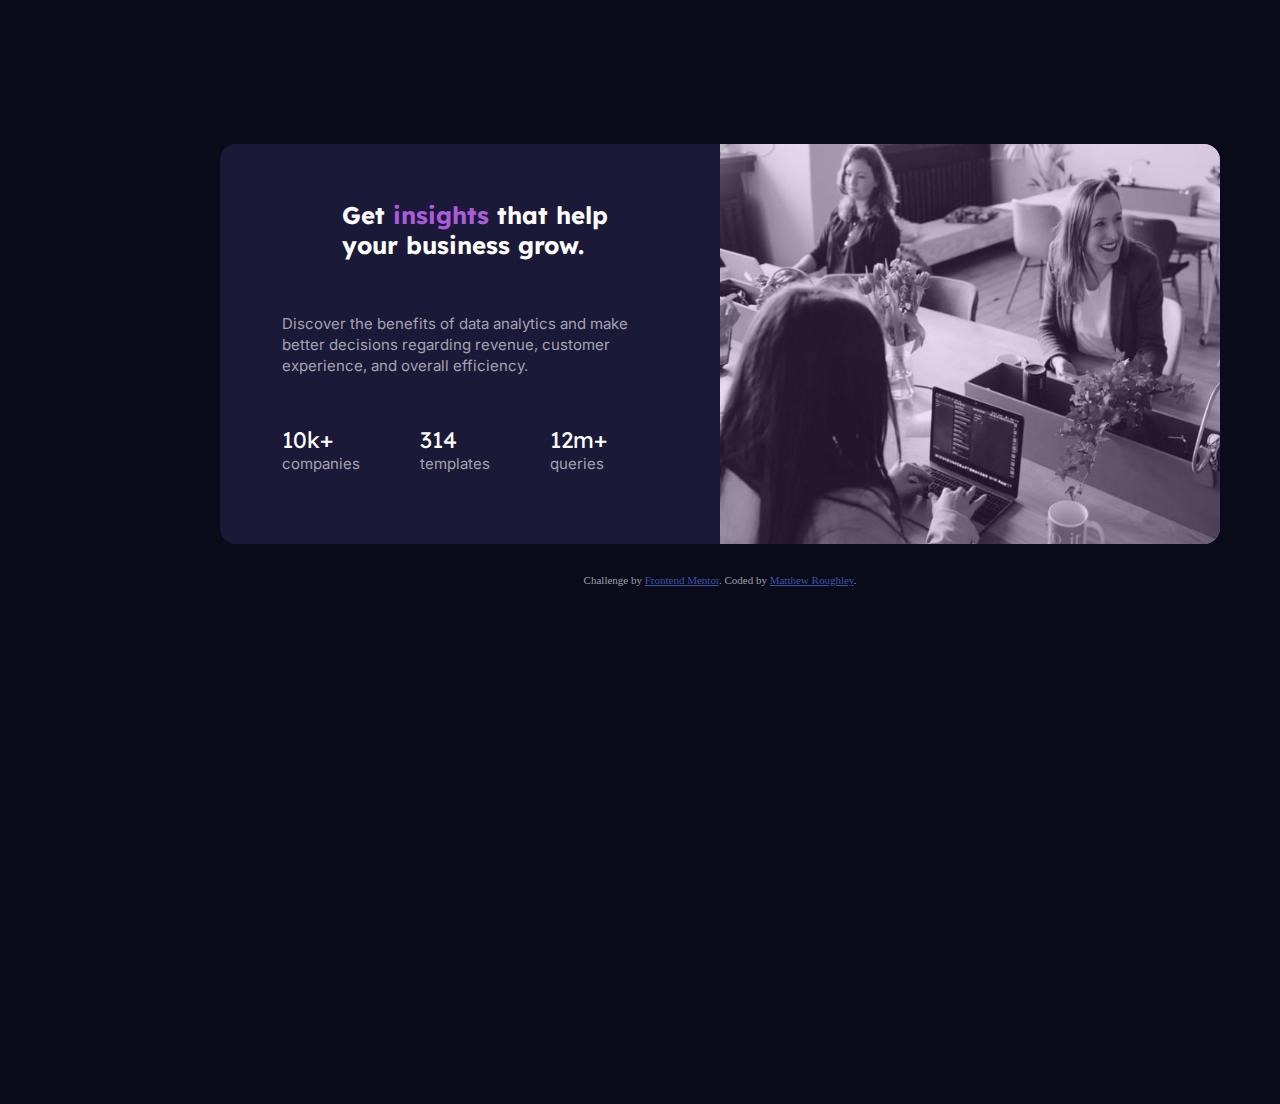
<file: stats-preview-card-component-main/index.html>
<!DOCTYPE html>
<html lang="en">
<head>
  <meta charset="UTF-8">
  <meta name="viewport" content="width=device-width, initial-scale=1.0"> <!-- displays site properly based on user's device -->

  <link rel="icon" type="image/png" sizes="32x32" href="./images/favicon-32x32.png">
  <link rel="stylesheet" href="style.css">
  <title>Frontend Mentor | Stats preview card component</title>

</head>
<body>
<div class="container">
  <div class="img-bg">
  <img src="/stats-preview-card-component-main/images/image-header-mobile.jpg" alt="workers" class="banner">
</div>
<div class="text-div">
  <h1 class="title">Get <span class="insight">insights</span> that help your business grow.</h1>

  <p class="body-text">  Discover the benefits of data analytics and make better decisions regarding revenue, customer 
  experience, and overall efficiency.</p> 

  <p class="body-text"><span class="stats">10k+</span><br>companies</p>
  <p class="body-text"><span class="stats">314</span><br>templates</p>
  <p class="body-text"><span class="stats">12m+</span><br>queries</p>
</div>
</div>
  <div class="attribution">
    Challenge by <a href="https://www.frontendmentor.io?ref=challenge" target="_blank">Frontend Mentor</a>. 
    Coded by <a href="#">Matthew Roughley</a>.
  </div>
</body>
</html>
</file>
<file: stats-preview-card-component-main/style.css>
@import url('https://fonts.googleapis.com/css2?family=Inter:wght@400;700&display=swap');
@import url('https://fonts.googleapis.com/css2?family=Inter:wght@400;700&family=Lexend+Deca&display=swap');

.attribution { font-size: 11px; text-align: center; }
.attribution a { color: hsl(228, 45%, 44%); }
    
html, *, *::before, *::after{
        box-sizing: border-box;
        padding: 0;
        margin: 0;
      }

    :root{
        
        /* 
        ==========
           Fonts
        ==========
        font-family: 'Lexend Deca', sans-serif;
        font-family: 'Inter', sans-serif;
    
        */

        /*
        ===========
           background colors
        ===========
        */
        --main-bg: hsl(233, 47%, 7%);
        --card-bg: hsl(244, 38%, 16%);
        --accent: hsl(277, 64%, 61%);

        /*
        ==========
        Typography colors
        ==========
        */

        --heading: hsl(0, 0%, 100%);
        --para: hsla(0, 0%, 100%, 0.75);
        --stats: hsla(0, 0%, 100%, 0.6);

    }


    body{
        width: 375px;
        height: 667px;
        margin: auto;
        background: var(--main-bg);
        text-align: center;
        color: var(--stats);
        

    }

    .container{
        text-align: center;
        width: 85%;
        margin: auto ;
        max-width: max-content;
        height: 630px;
        background: var(--card-bg);
        border-radius: 1em;
        margin-top: 30px;
        margin-bottom: 30px;
    }

    .banner{
        display:block;
        width: 100%;
        height: 30%;
        border-top-left-radius: 1em;
        border-top-right-radius: 1em;
        opacity:0.7;

    }

    .img-bg{
        width: 85%;
        background: var(--accent);
        width: 100%;
        border-top-left-radius: 1em;
        border-top-right-radius: 1em;
        
    }

    .title{
        font-size: 1.4em;
        margin-left: 35px;
        padding: 1em 2.1em 0em 2.3em;
        color:var(--heading);
        font-family: 'Lexend Deca', sans-serif;
        font-weight:700;
    }

    .insight{
        color: var(--accent);
        
    }

    .body-text{
        font-size: 15px;
        padding: 1em 2em 0em 2em;
        line-height: 1.4em;
        color: var(--stats);
        font-family: 'Inter', sans-serif;
        
    }

    .stats{
        font-size: 1.3em;
        padding: 1em;
        color:var(--heading);
        font-family: 'Lexend Deca', sans-serif;
    }

    /*
    ==============
     Large Screen
    ==============
    */
@media screen and (min-width: 376px) {
    

    body{
        width: 1440px;
        height: 960px;
        background: var(--main-bg);
        text-align: center;
        color: var(--stats);
        

    }

    .container{

        display: flex;
        flex-direction: row-reverse;
        width: 1000px;
        margin-top: 10%;
        height: 400px;
        background: var(--card-bg);
        border-radius: 1em;
        
    }


    .banner{
        display:block;
        width: 500px;
        height: 100%;
        border-top-left-radius: 0em;
        border-bottom-right-radius: 1em;
        opacity:0.8;

    }

    .img-bg{
        background: var(--accent);
        width: 500px;
        border-bottom-right-radius: 1em;
    }


    .body-text{
        text-align: left;
        font-size: 15px;
        line-height: 1.4em;
        color: var(--stats);
        font-family: 'Inter', sans-serif;
            
        }
    
        .stats{
            font-size: 1.5em;
            padding: 0;
            color:var(--heading);
            font-family: 'Lexend Deca', sans-serif;
        }

        .text-div{
            padding-left: 25px;
            padding: 2em;
            text-align: left;
            display: flex;
            flex-wrap: wrap;
        }

        .title{
        font-size: 1.5em;
        color:var(--heading);
        font-family: 'Lexend Deca', sans-serif;
        font-weight:700;
        }
}
</file>
